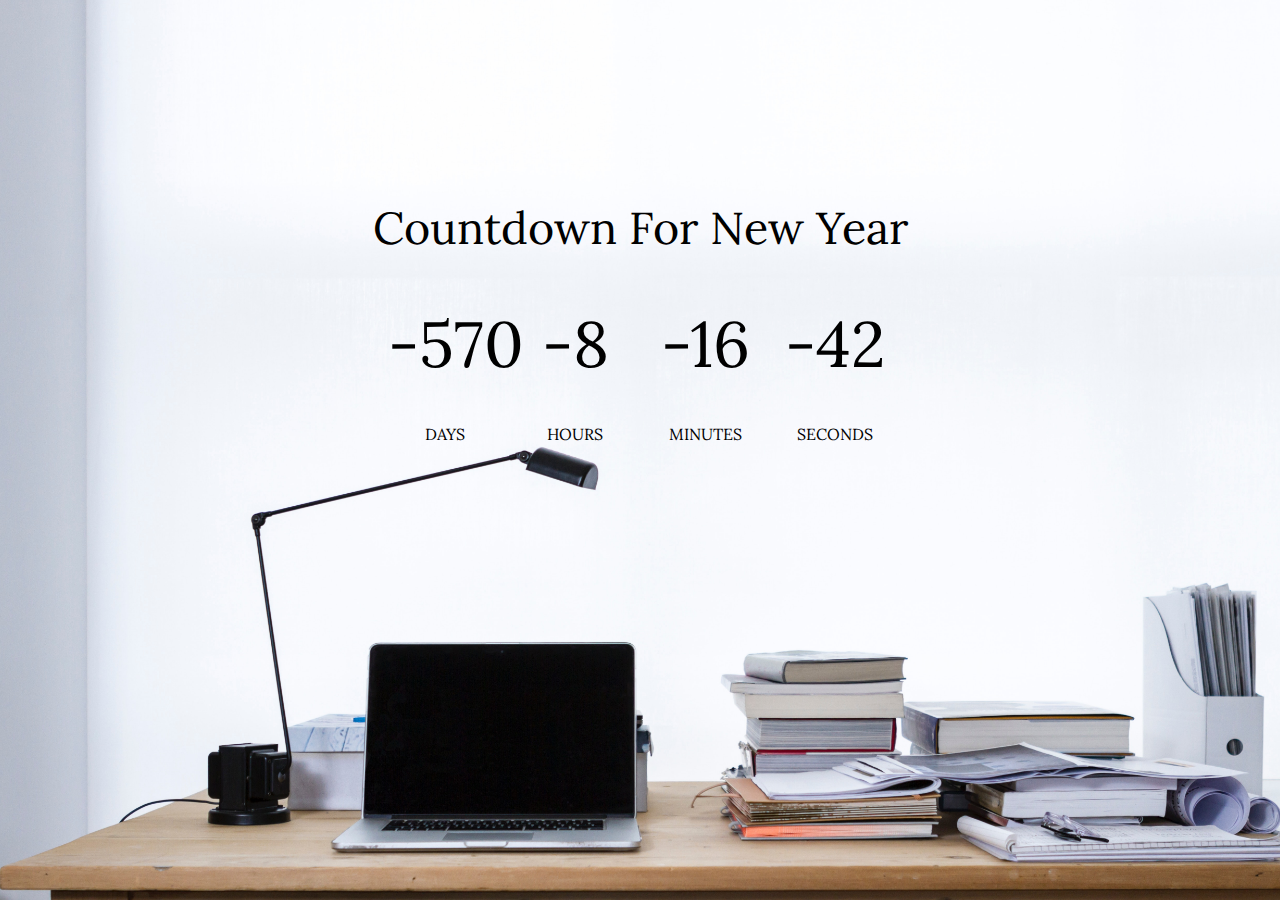
<file: count_down_timer/index.html>
<!DOCTYPE html>
<html lang="en">
  <head>
    <meta charset="UTF-8" />
    <meta name="viewport" content="width=device-width, initial-scale=1.0" />
    <title>Countdown Timer</title>
    <link rel="stylesheet" href="style.css" />
    <script src="script.js" defer></script>
  </head>
  <body>
    <h1>Countdown For New Year</h1>
    <div class="container">
      <div class="a day">
        <p class="big-text" id="day">0</p>
        <span>Days</span>
      </div>
      <div class="a hour">
        <p class="big-text" id="hour">0</p>
        <span>Hours</span>
      </div>
      <div class="a minute">
        <p class="big-text" id="minute">0</p>
        <span>Minutes</span>
      </div>
      <div class="a second">
        <p class="big-text" id="second">0</p>
        <span>Seconds</span>
      </div>
    </div>
  </body>
</html>
</file>
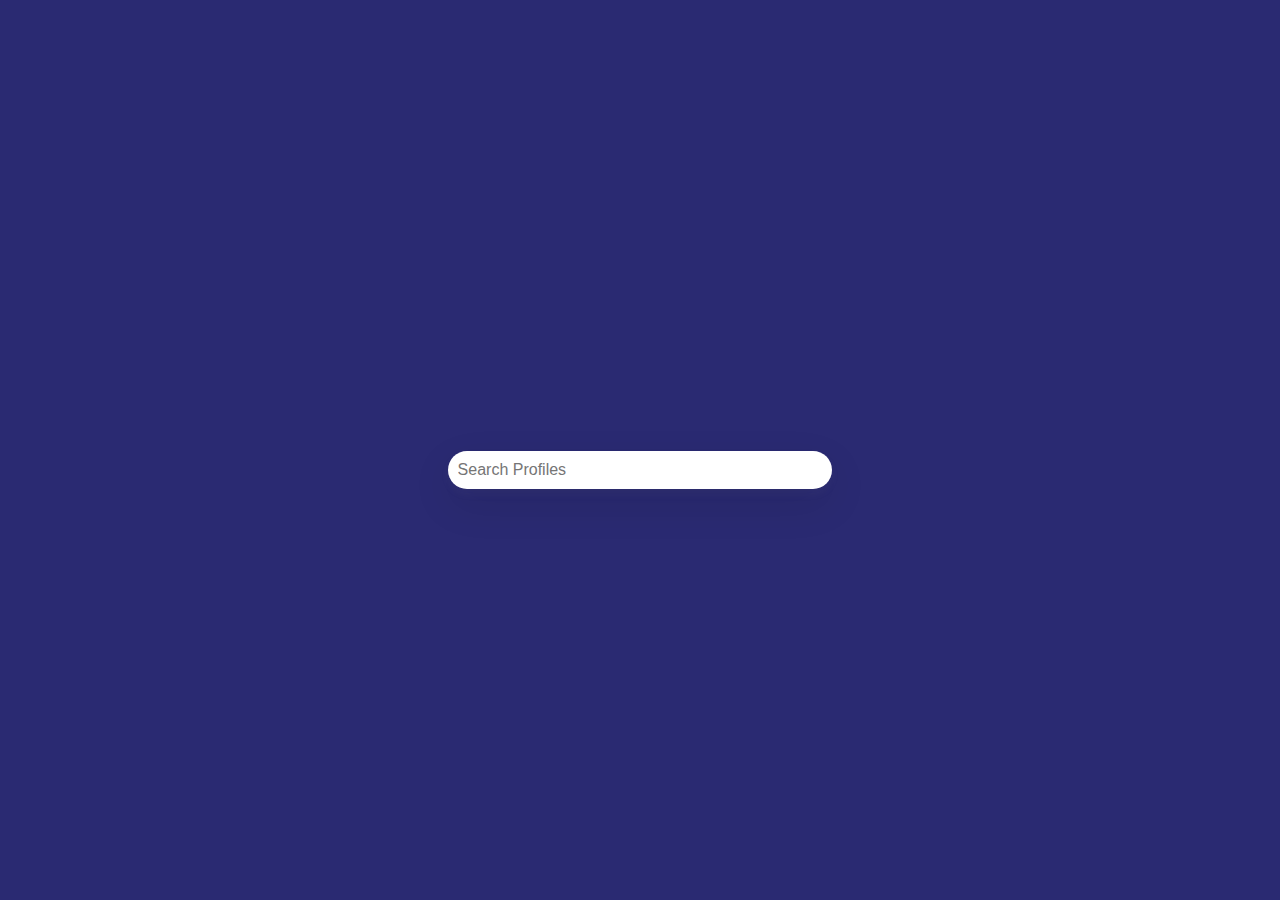
<file: Git-Hub Profiles App/index.html>
<!DOCTYPE html>
<html lang="en">
  <head>
    <meta charset="UTF-8" />
    <meta name="viewport" content="width=device-width, initial-scale=1.0" />
    <title>Git-Hub Profiles App</title>
    <link
      rel="stylesheet"
      href="https://cdnjs.cloudflare.com/ajax/libs/font-awesome/5.14.0/css/all.min.css"
    />
    <link rel="stylesheet" href="style.css" />
    <script src="script.js" defer></script>
  </head>
  <body>
    <form id="form">
      <input
        type="text"
        id="input"
        placeholder="Search Profiles"
        autocomplete="off"
      />
    </form>
  </body>
</html>
</file>
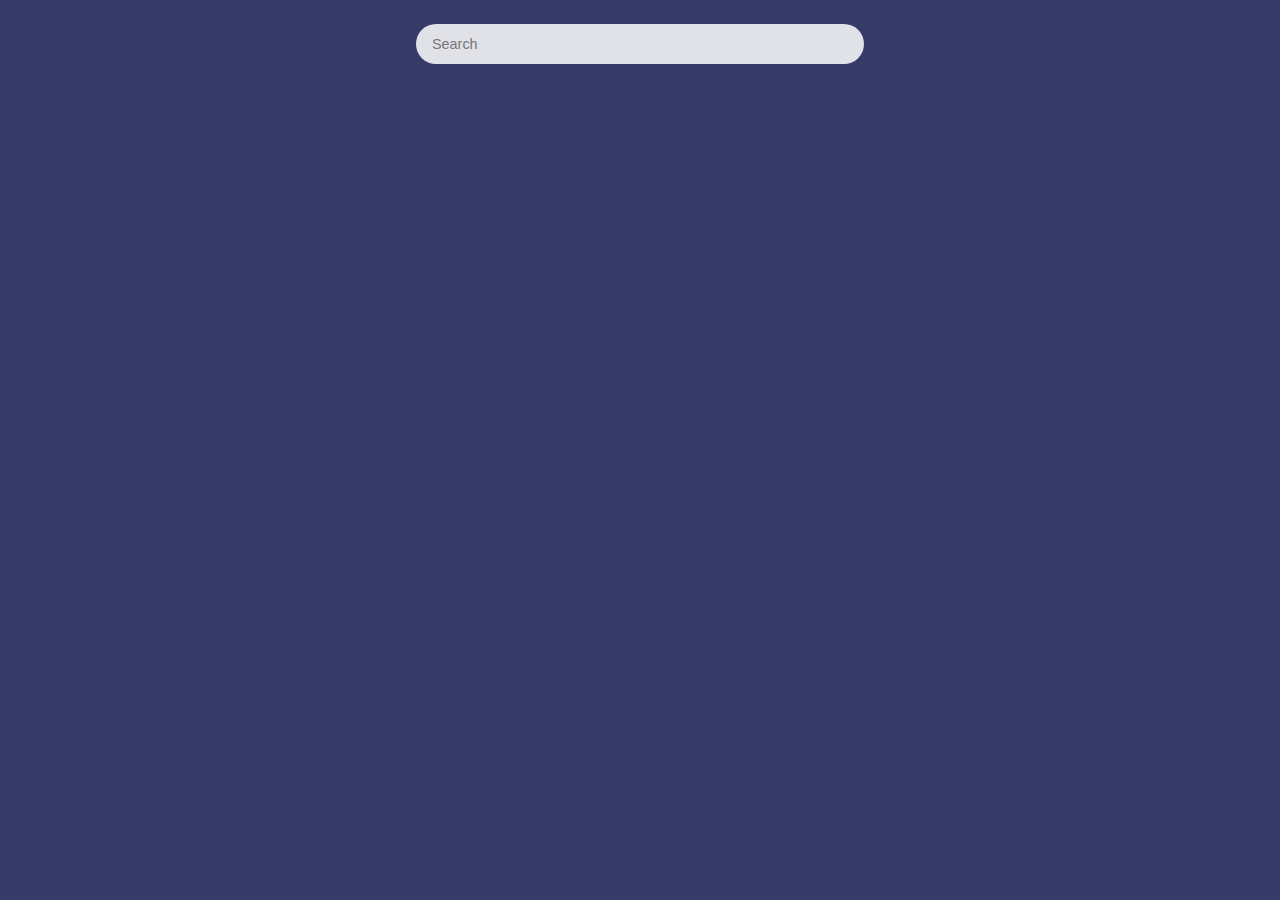
<file: Movies App/index.html>
<!DOCTYPE html>
<html lang="en">
  <head>
    <meta charset="UTF-8" />
    <meta name="viewport" content="width=device-width, initial-scale=1.0" />
    <title>Movie App</title>
    <link rel="stylesheet" href="style.css" />
    <script src="script.js" defer></script>
  </head>
  <body>
    <div id="header">
      <form id="form">
        <input type="text" id="input" placeholder="Search" autocomplete="off" />
      </form>
    </div>
    <div id="container"></div>
  </body>
</html>
</file>
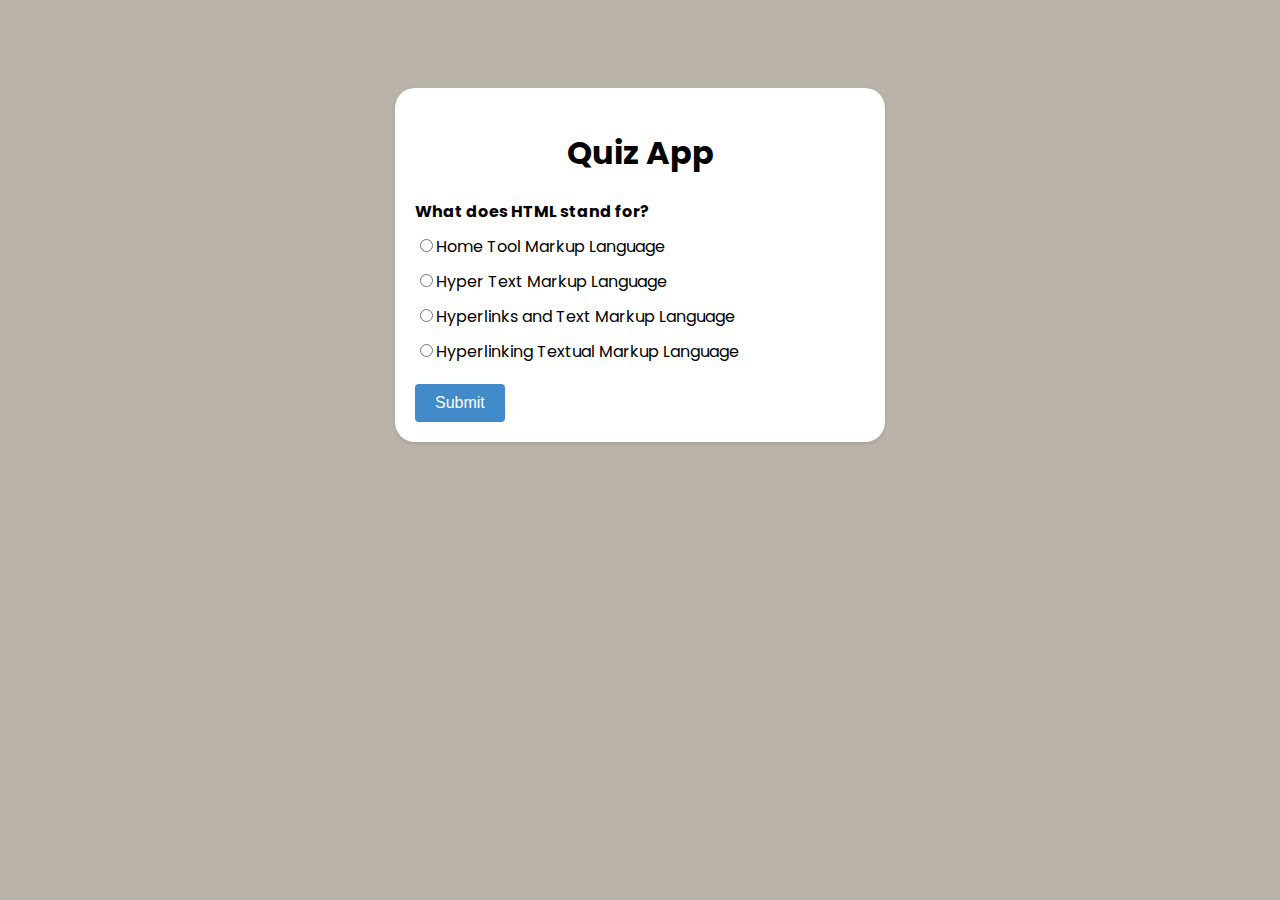
<file: quiz app/index.html>
<!DOCTYPE html>
<html>
  <head>
    <title>Quiz App</title>
    <link rel="stylesheet" href="styles.css" />
  </head>
  <body>
    <div class="container">
      <h1>Quiz App</h1>
      <div id="quiz"></div>
      <div id="result" class="result"></div>
      <button id="submit" class="button">Submit</button>
      <button id="retry" class="button hide">Retry</button>
      <button id="showAnswer" class="button hide">Show Answer</button>
    </div>
    <script src="script.js"></script>
  </body>
</html>
</file>
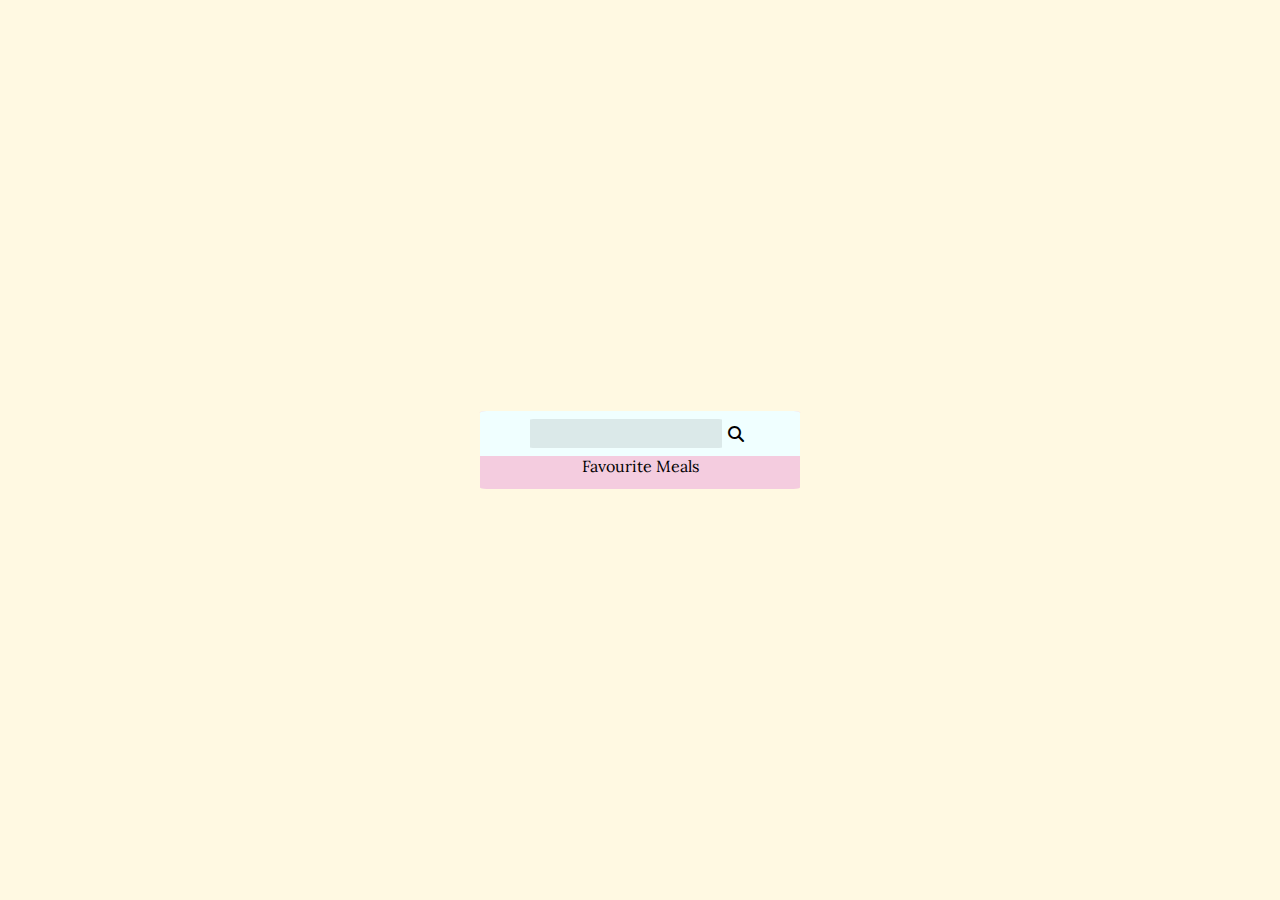
<file: recipie app/index.html>
<!DOCTYPE html>
<html lang="en">
  <head>
    <meta charset="UTF-8" />
    <meta name="viewport" content="width=device-width, initial-scale=1.0" />
    <title>Recipe App</title>
    <link
      rel="stylesheet"
      href="https://cdnjs.cloudflare.com/ajax/libs/font-awesome/6.5.2/css/all.min.css"
    />
    <link rel="stylesheet" href="style.css" />
    <script src="script.js" defer></script>
  </head>
  <body>
    <div id="container">
      <div id="header">
        <input id="search_txt" type="text" />
        <i id="search" class="fa-solid fa-magnifying-glass"></i>
      </div>
      <div id="fav-meals">
        <div class="fav-txt">Favourite Meals</div>
        <ul id="slider"></ul>
      </div>
      <div id="random-recipe"></div>
    </div>

    <div class="popup-container hidden" id="meal-popup">
      <div class="popup">
        <button id="close-popup" class="close-popup">
          <i class="fas fa-times"></i>
        </button>
        <div class="meal-info" id="meal-info"></div>
      </div>
    </div>
  </body>
</html>
</file>
<file: count_down_timer/style.css>
@import url("https://fonts.googleapis.com/css2?family=Lora&display=swap");

* {
  padding: 0;
  margin: 0;
  box-sizing: border-box;
}

body {
  background-image: url(image.jpg);
  min-height: 100vh;
  display: flex;
  flex-direction: column;
  align-items: center;
  justify-content: center;
  background-position: center;
  background-size: cover;
  font-family: "Lora", serif;
}

h1 {
  font-weight: 100;
  font-size: 2.8rem;
  margin-top: -19.5%;
}

.container {
  display: flex;
}

.container .a {
  width: 130px;
  padding: .5rem;
  text-align: center;
}

.big-text {
  font-weight: 100;
  font-size: 4rem;
  line-height: 2.5;
}
.container span {

  margin: 0 auto;
  text-transform: uppercase;
}
</file>
<file: Git-Hub Profiles App/style.css>
@import url("https://fonts.googleapis.com/css2?family=Poppins:wght@200;400;600&display=swap");
@import url("https://fonts.googleapis.com/css2?family=Raleway:ital,wght@0,100..900;1,100..900&display=swap");

* {
  padding: 0;
  margin: 0;
  box-sizing: border-box;
}

body {
  width: 100%;
  min-height: 100vh;
  background-color: #2a2a72;
  display: flex;
  align-items: center;
  justify-content: center;
  flex-direction: column;
}

#form {
  display: flex;
  justify-content: center;
  width: 100%;
}

#input {
  margin-top: 3.5rem;
  margin-bottom: 1rem;
  font-size: 1rem;
  border-radius: 20px;
  padding: 0.6rem;
  border: none;
  box-shadow: 0 5px 10px rgba(154, 160, 185, 0.05),
    0 15px 40px rgba(0, 0, 0, 0.1);
  outline: none;
  width: 30%;
}

.card {
  position: relative;
  display: flex;
  margin: 2.5rem;
  background-color: #4c2885;
  background-image: linear-gradient(315deg, #4c2885 0%, #4c11ac 100%);
  width: 43%;
  height: 100%;
  box-shadow: 0 2px 10px rgba(192, 162, 162, 0.05),
    0 2px 40px rgba(195, 189, 189, 0.1);
  border-radius: 10px;
}

.card .image {
  display: flex;
  justify-content: center;
  align-items: center;
  width: 35%;
}

.card img {
  object-fit: cover;
  width: 148px;
  box-shadow: 2px 4px 15px #2a2a72;
  height: 145px;
  border-radius: 50%;
}

.git-info {
  letter-spacing: 0.02rem;
  width: 100%;
  padding: 1.4rem;
  line-height: 1.6rem;
}

.git-info > h3 {
  font-weight: 400;
  font-size: 1.3rem;
  padding: 2% 0;
}

.git-info i {
  padding: 2px;
}

.git-info > p {
  font-weight: 400;
  font-size: 1rem;
  list-style: 1.3;
}

.card .info {
  display: flex;
  list-style: none;
  padding-top: 3rem;
}

.git-info li {
  margin-right: auto;
}

.git-info > h4 {
  margin: 0.5rem 0;
}

#elements a {
    word-wrap: break-word;
    white-space: pre-wrap;
  color: antiquewhite;
  text-align: center;
  border-radius: 5px;
  font-size: 0.8rem;
  text-decoration: none;
  padding: 0.2rem;
  margin-right: 0.5rem;
  background-color: #2a2a72;
}
</file>
<file: Movies App/style.css>
@import url("https://fonts.googleapis.com/css2?family=Lora&display=swap");
@import url("https://fonts.googleapis.com/css2?family=Raleway:ital,wght@0,100..900;1,100..900&display=swap");

* {
  padding: 0;
  margin: 0;
  box-sizing: border-box;
}

body {
  background-color: #373b69;
  font-family: "Lora", serif;
}

#header {
  margin-top: 1.2em;
  display: flex;
  align-items: center;
  justify-content: center;
  height: 50px;
  width: 100%;
}

#form {
  width: 35%;
}

#input {
  border: none;
  outline: none;
  font-size: 0.9rem;
  padding: 1rem;
  width: 100%;
  height: 40px;
  border-radius: 20px;
  background-color: rgba(245, 245, 245, 0.899);
}

#container {
  width: 100%;
  height: 100%;
  display: flex;
  flex-wrap: wrap;
  padding: 2rem;
}

.movies {
  position: relative;
  overflow: hidden;
  margin: 1rem;
  background-color: #c0c1cf3d;
  width: 210px;
  border-radius: 5px;
  box-shadow: 0 4px 5px rgba(0, 0, 0, 0.2);
}

.movies img {
  width: 100%;
  height: 300px;
  object-fit: cover;
  border-radius: 5px 5px 0 0;
}

.footer {
  cursor: default;
  color: #eee;
  display: flex;
  align-items: center;
  justify-content: space-between;
  padding: 0.5rem; /* Increase padding */
}

.footer h3 {
  font-size: 0.9rem;
  letter-spacing: 0.02rem;
  font-weight: 400;
  white-space: nowrap;
  overflow: hidden;
  text-overflow: ellipsis;
}

.footer span {
  height: fit-content;
  background-color: #22254bda;
  font-size: 1rem;
  letter-spacing: 0.02rem;
  font-weight: 400;
  padding: 0.25rem;
  border-radius: 2.5px;
}

.overview {
  padding: 1rem;
  position: absolute;
  top: 0;
  left: 0;
  bottom: 0;
  right: 0;
  background-color: white;
  overflow: auto;
  transform: translateY(100%);
  line-height: 1.4;
  font-weight: 400;
}

.overview > h4 {
  padding: .5rem;
  text-align: center;
}


.movies:hover .overview{
  transform: translateY(0);
  transition: transform 0.5s;
}
</file>
<file: quiz app/styles.css>
@import url("https://fonts.googleapis.com/css2?family=Poppins:wght@400;500;700&display=swap");

body {
  font-family: "Poppins", sans-serif;
  background: #b9b3a9;
  display: flex;
  justify-content: center;
}

.container {
  width: 450px;
  padding: 20px;
  margin-top: 80px;
  background-color: #fff;
  box-shadow: 0 2px 4px rgba(0, 0, 0, 0.1);
  border-radius: 20px;
}

h1 {
  text-align: center;
}

.question {
  font-weight: bold;
  margin-bottom: 10px;
}

.options {
  margin-bottom: 20px;
}

.option {
  display: block;
  margin-bottom: 10px;
}

.button {
  display: inline-block;
  padding: 10px 20px;
  background-color: #428bca;
  color: #fff;
  border: none;
  cursor: pointer;
  font-size: 16px;
  border-radius: 4px;
  transition: background-color 0.3s;
  margin-right: 10px;
}

.button:hover {
  background-color: #3071a9;
}

.result {
  text-align: center;
  margin-top: 20px;
  font-weight: bold;
}

.hide {
  display: none;
}
</file>
<file: recipie app/style.css>
@import url("https://fonts.googleapis.com/css2?family=Lora&display=swap");

* {
  padding: 0;
  margin: 0;
  box-sizing: border-box;
}

body {
  font-family: "Lora", serif;
  background-color: rgba(255, 248, 220, 0.821);
  display: flex;
  justify-content: center;
  align-items: center;
  min-height: 100vh;
}

#container {
  width: 25%;
  border: none;
  background-color: rgba(224, 124, 219, 0.359);

  border-top-right-radius: 2%;
  border-top-left-radius: 2%;
  border-bottom-left-radius: 2%;
  border-bottom-right-radius: 2%;
  overflow: hidden;
}

#header {
  height: 45px;
  display: flex;
  align-items: center;
  justify-content: center;
  background-color: azure;
}
#header input {
  caret-color: rgba(0, 0, 0, 0.352);
  outline: none;
  padding: 2.9%;
  width: 60%;
  height: 65%;
  border-radius: 1.5%;
  border: none;
  background-color: rgba(0, 0, 0, 0.085);
}
i:hover {
  cursor: pointer;
}

#fav-meals {
  height: auto;
}

.fav-txt {
  text-align: center;
  border: none;
}

#slider img {
  margin: 0 auto;
  width: 50px;
  height: 50px;
  border-radius: 50%;
}
#slider {
  width: 100%;
  font-size: 0.7rem;
  font-weight: 500;
  padding: 2%;
  display: flex;
  align-items: center;
  justify-content: space-evenly;
  flex-wrap: wrap;
}
#slider li {
  position: relative;
  width: 50px;
  display: flex;
  flex-direction: column;
}
#slider span {
  /* display: inline-block; */
  white-space: nowrap;
  overflow: hidden;
  text-overflow: ellipsis;
  margin-top: 4%;
}

#random-recipe {
  display: flex;
  flex-direction: column;
  justify-content: center;
  background-color: whitesmoke;
  width: 100%;
  border-bottom-right-radius: 2%;
  border-bottom-left-radius: 2%;
}

#random-recipe img {
  width: 100%;
  border-top-right-radius: 2%;
  border-top-left-radius: 2%;
}

#random-recipe span {
  position: absolute;
  top: 34.5%;
  background-color: rgba(240, 255, 255, 0.814);
  border: none;
  border-radius: 3%;
  padding: 0.3%;
  left: 39.5%;
}

.recipe {
  width: 90%;
  margin: 5%;
  border: none;
  box-shadow: 0 4px 25px black;
  border-radius: 2%;
}

.recipe h5,
h6 {
  font-weight: 400;
  font-size: 0.7rem;
  text-align: center;
  /* line-height: 1.6; */
  letter-spacing: 0.1rem;
  font-style: inherit;
  padding: 1.7% 0;
}

.img-footer {
  padding: 2.2%;
  display: flex;
  align-items: center;
  justify-content: space-between;
}

.img-footer h3 {
  width: 50%;
  font-size: 0.8rem;
  font-weight: 500;
}

.img-footer i {
  color: rgba(232, 45, 45, 0.374);
}

#slider i {
  position: absolute;
  top: -6%;
  right: -10%;
  color: red;
}

i {
  padding: 2%;
}

.popup-container {
  background-color: rgba(0, 0, 0, 0.5);
  display: flex;
  align-items: center;
  justify-content: center;
  position: fixed;
  left: 0;
  right: 0;
  top: 0;
  bottom: 0;
}

.popup-container.hidden {
  opacity: 0;
  pointer-events: none;
}

.popup {
  background-color: #fff;
  border-radius: 5px;
  padding: 0 2rem;
  position: relative;
  overflow: auto;
  max-height: 100vh;
  max-width: 600px;
  width: 100%;
}

.meal-info img {
  width: 100%;
  margin-bottom: 1.5rem;
}

.popup .close-popup {
  background-color: transparent;
  border: none;
  cursor: pointer;
  font-size: 1.5rem;
  position: absolute;
  top: 1rem;
  right: 1rem;
  padding: 1.7rem 0;
  color: rgba(0, 0, 0, 0.532);
}

.meal-info h1 {
  text-align: center;
  font-weight: 400;
  padding: 2rem 0;
}

.meal-info p {
  padding: 0.3rem;
  line-height: 1.5;
  margin-bottom: 1.5rem;
}

.meal-info h3 {
  font-size: 1.6rem;
  font-weight: 500;
  padding-top: 1.3rem 0;
  text-align: center;
}

.meal-info li {
  padding: 0.4rem 0;
}

.meal-info ul {
  padding: 2rem 0;
}
</file>
